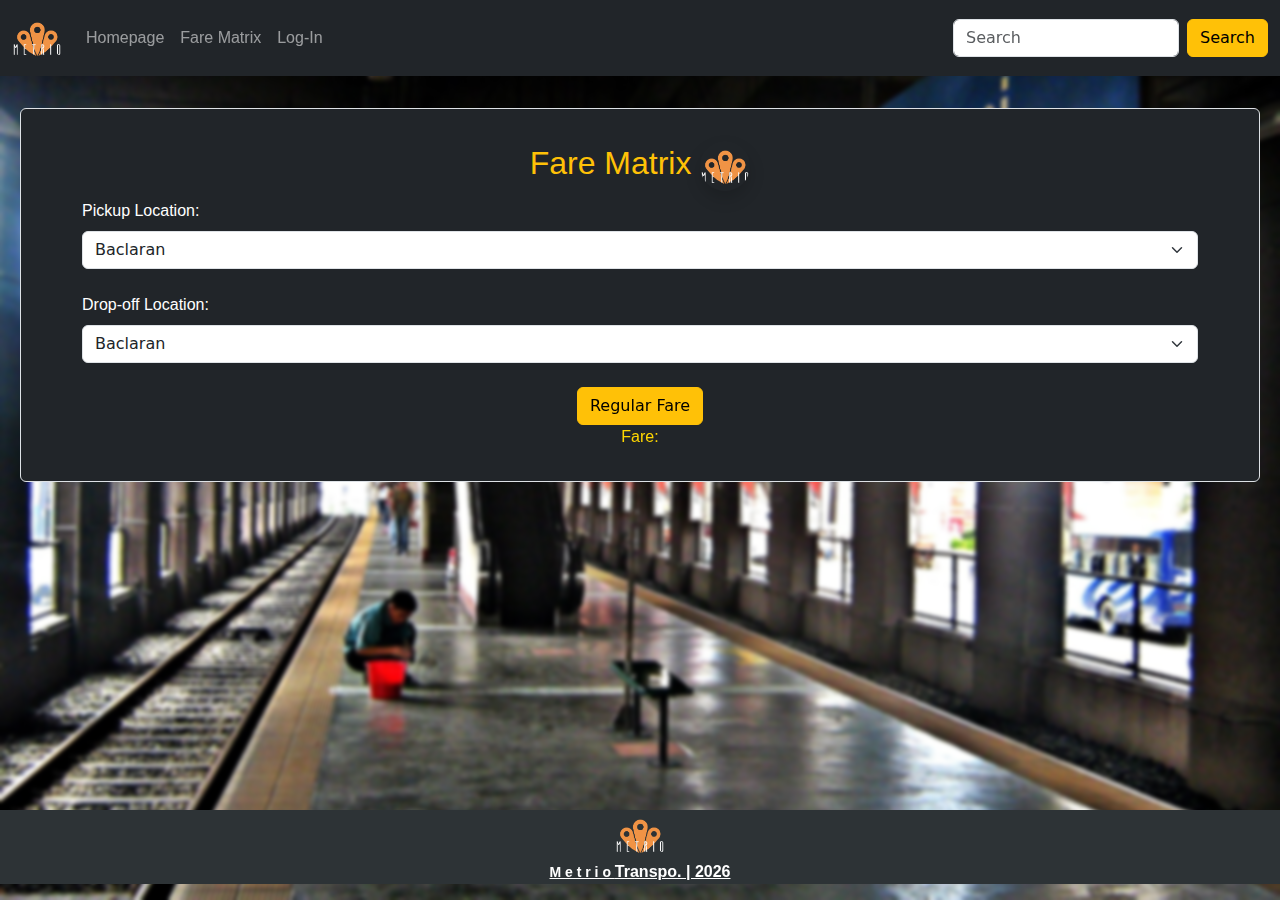
<file: index.html>
<!DOCTYPE html>
<html lang="en">
<head>
    <meta charset="UTF-8">
    <meta name="viewport" content="width=device-width, initial-scale=1.0">
    <title>Metrio - Fare Guide</title>
</head>
<body>

    <!DOCTYPE html>
<html lang="en">
    <meta charset="UTF-8">
    <meta name="viewport" content="width=device-width, initial-scale=1.0">

    <link rel="stylesheet" href="https://cdn.jsdelivr.net/npm/bootstrap@5.3.3/dist/css/bootstrap.min.css">
    <script src="https://cdn.jsdelivr.net/npm/bootstrap@5.3.3/dist/js/bootstrap.bundle.min.js"></script>
    <link rel="stylesheet" href="style.css">
</head>
   

<!-- Navbar, please copy this to all pages. -->

<main class="main-content">

<nav class="navbar navbar-expand-sm navbar-dark bg-dark" id="navbar">

    <div class="container-fluid">

        <a class="navbar-brand" href="index.html"> <img src="metrio.png" alt="logo" height="50px" class="rounded"> </a>

        <button class="navbar-toggler" type="button" data-bs-toggle="collapse" data-bs-target="#mynavbar">
            <span class="navbar-toggler-icon"> </span>
        </button>

        <div class="collapse navbar-collapse" id="mynavbar">
            <ul class="navbar-nav me-auto">
                <li class="nav-item">
                    <a class="nav-link" href="homepage.html" target="_self"> Homepage </a>
                </li>

                <li class="nav-item">
                    <a class="nav-link" href="index.html" target="_self"> Fare Matrix </a>
                </li>

                <li class="nav-item">
                    <a class="nav-link" href="registration.html" target="_self"> Log-In </a>
                </li>
            </ul>

            <form class="d-flex">
                <input class="form-control me-2" type="text" placeholder="Search">
                <button class="btn btn-warning" type="button"> Search
                </button>
            </form>
        </div>

    </div>

</nav>

<div class="row g-4 m-2">
 <div class="col-12 col-md-12 col-lg-12" class="transparentdiv">
        <div class=" p-3 border rounded bg-dark h-200">
            
       <div class="container mt-3">
<h2 class="text-warning" style="text-align: center;">Fare Matrix <img  src="metrio.png"    style="width: 50px;" class="rounded-circle shadow col-lg-2 col-md-2 col-2">
 </h2>
<form>

        <label for="loc" class="form-label">Pickup Location:</label>
    <select class="form-select" id="loc" name="loc" required>
    <option value="10">Baclaran</option>
    <option value="20">EDSA</option>
    <option value="30">Libertad</option>
    <option value="40">Gil Puyat</option>
    <option value="50">Vito Cruz</option>
    <option value="60">Quirino Ave</option>
    <option value="70">Pedro Gil</option>
    <option value="80">United Nations</option>
    <option value="90">Central Terminal</option>
    <option value="100">Carriedo</option>
    <option value="110">Doroteo Jose</option>
    <option value="120">Bambang</option>
    <option value="130">Tayumang</option>
    <option value="140">Blumentritt</option>
    <option value="150">Abad Santos</option>
    <option value="160">R. Papa</option>
    <option value="170">5th Ave.</option>
    <option value="180">Monumento</option>
    <option value="190">Malvar</option>
    <option value="200">Balintawak</option>
    <option value="210">Roosevelt</option>
    </select>
    <br>
        <label for="loc" class="form-label">Drop-off Location:</label>
    <select class="form-select" id="loc" name="dest" required>
    <option value="10">Baclaran</option>
    <option value="20">EDSA</option>
    <option value="30">Libertad</option>
    <option value="40">Gil Puyat</option>
    <option value="50">Vito Cruz</option>
    <option value="60">Quirino Ave</option>
    <option value="70">Pedro Gil</option>
    <option value="80">United Nations</option>
    <option value="90">Central Terminal</option>
    <option value="100">Carriedo</option>
    <option value="110">Doroteo Jose</option>
    <option value="120">Bambang</option>
    <option value="130">Tayumang</option>
    <option value="140">Blumentritt</option>
    <option value="150">Abad Santos</option>
    <option value="160">R. Papa</option>
    <option value="170">5th Ave.</option>
    <option value="180">Monumento</option>
    <option value="190">Malvar</option>
    <option value="200">Balintawak</option>
    <option value="210">Roosevelt</option>
    </select>
    <br>
    <div style="text-align: center;">
        <button type="button" class="btn
        btn-warning" id="reg" name="reg">Regular Fare</button>
    <br>
        </form>
        <p id="output" style="color: gold;"> Fare: </p>
    </div>
    </div>
    </div>
    </div>
    </main>

<p id="output"></p>

<script>
















</script>






<footer>
<div class="footer">
 <img src="metrio.png" style="width: 50px;">  <p><small><a href="https://obmontessori.orangeapps.ph/landing/obmontessori/" style="color: white;">M e t r i o </small> Transpo. | 2026</a></p>
</div>
</footer>
    
</body>
</html>
</file>
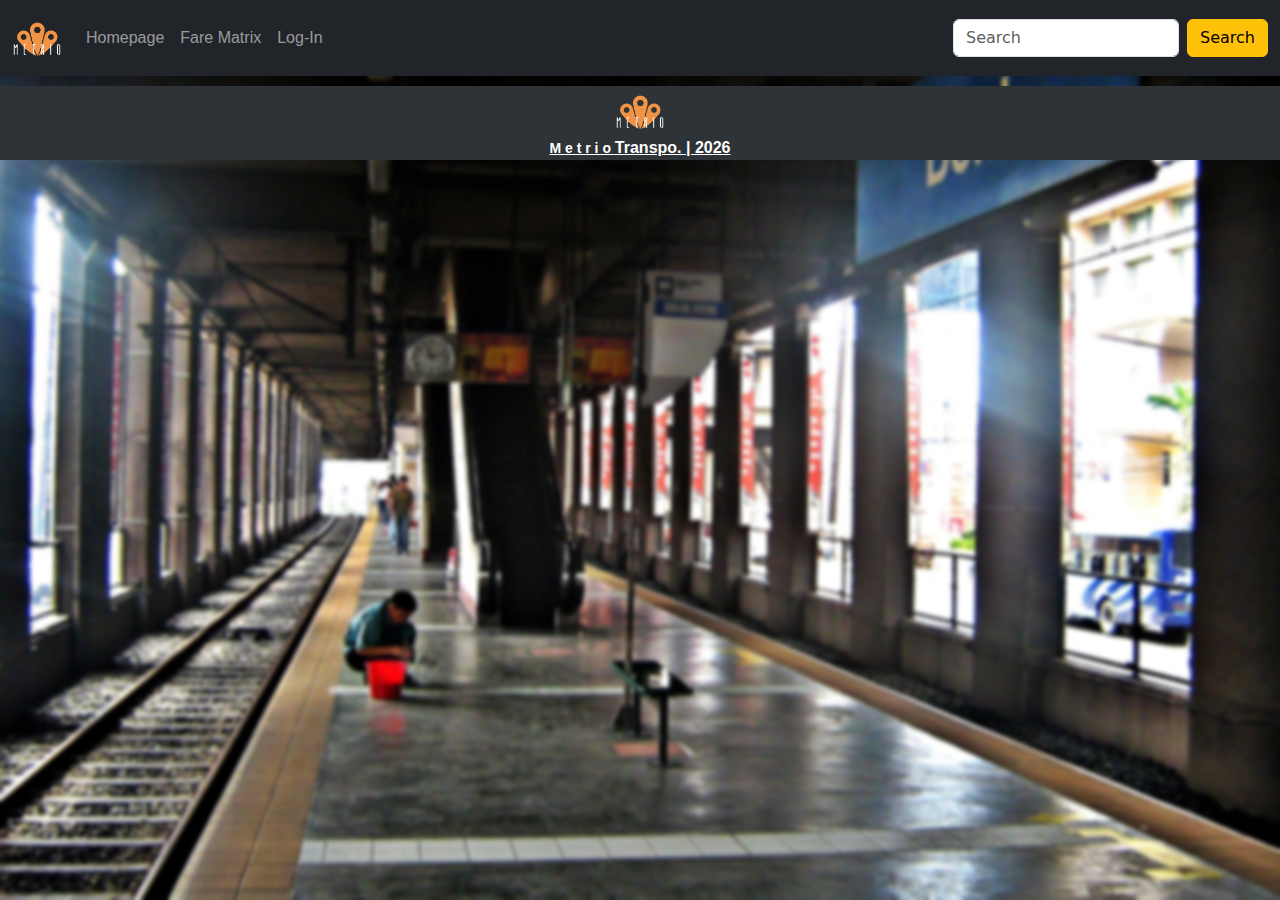
<file: confirmation.html>
<!DOCTYPE html>
<html lang="en">
<head>
    <meta charset="UTF-8">
    <meta name="viewport" content="width=device-width, initial-scale=1.0">
    <title>Metrio - Your account has been created.</title>
      <link rel="stylesheet" href="https://cdn.jsdelivr.net/npm/bootstrap@5.3.3/dist/css/bootstrap.min.css">
    <script src="https://cdn.jsdelivr.net/npm/bootstrap@5.3.3/dist/js/bootstrap.bundle.min.js"></script>
    <link rel="stylesheet" href="style.css">
</head>
<body>
  
<!-- Navbar, please copy this to all pages. -->

<main class="main-content">

<nav class="navbar navbar-expand-sm navbar-dark bg-dark" id="navbar">

    <div class="container-fluid">

        <a class="navbar-brand" href="index.html"> <img src="metrio.png" alt="logo" height="50px" class="rounded"> </a>

        <button class="navbar-toggler" type="button" data-bs-toggle="collapse" data-bs-target="#mynavbar">
            <span class="navbar-toggler-icon"> </span>
        </button>

        <div class="collapse navbar-collapse" id="mynavbar">
            <ul class="navbar-nav me-auto">
                <li class="nav-item">
                    <a class="nav-link" href="index.html" target="_self"> Homepage </a>
                </li>

                <li class="nav-item">
                    <a class="nav-link" href="index.html" target="_self"> Fare Matrix </a>
                </li>

                <li class="nav-item">
                    <a class="nav-link" href="registration.html" target="_self"> Log-In </a>
                </li>
            </ul>

            <form class="d-flex">
                <input class="form-control me-2" type="text" placeholder="Search">
                <button class="btn btn-warning" type="button"> Search
                </button>
            </form>
        </div>

    </div>

</nav>















<footer>
<div class="footer">
 <img src="metrio.png" style="width: 50px;">  <p><small><a href="https://obmontessori.orangeapps.ph/landing/obmontessori/" style="color: white;">M e t r i o </small> Transpo. | 2026</a></p>
</div>
</footer>
</body>
</html>
</file>
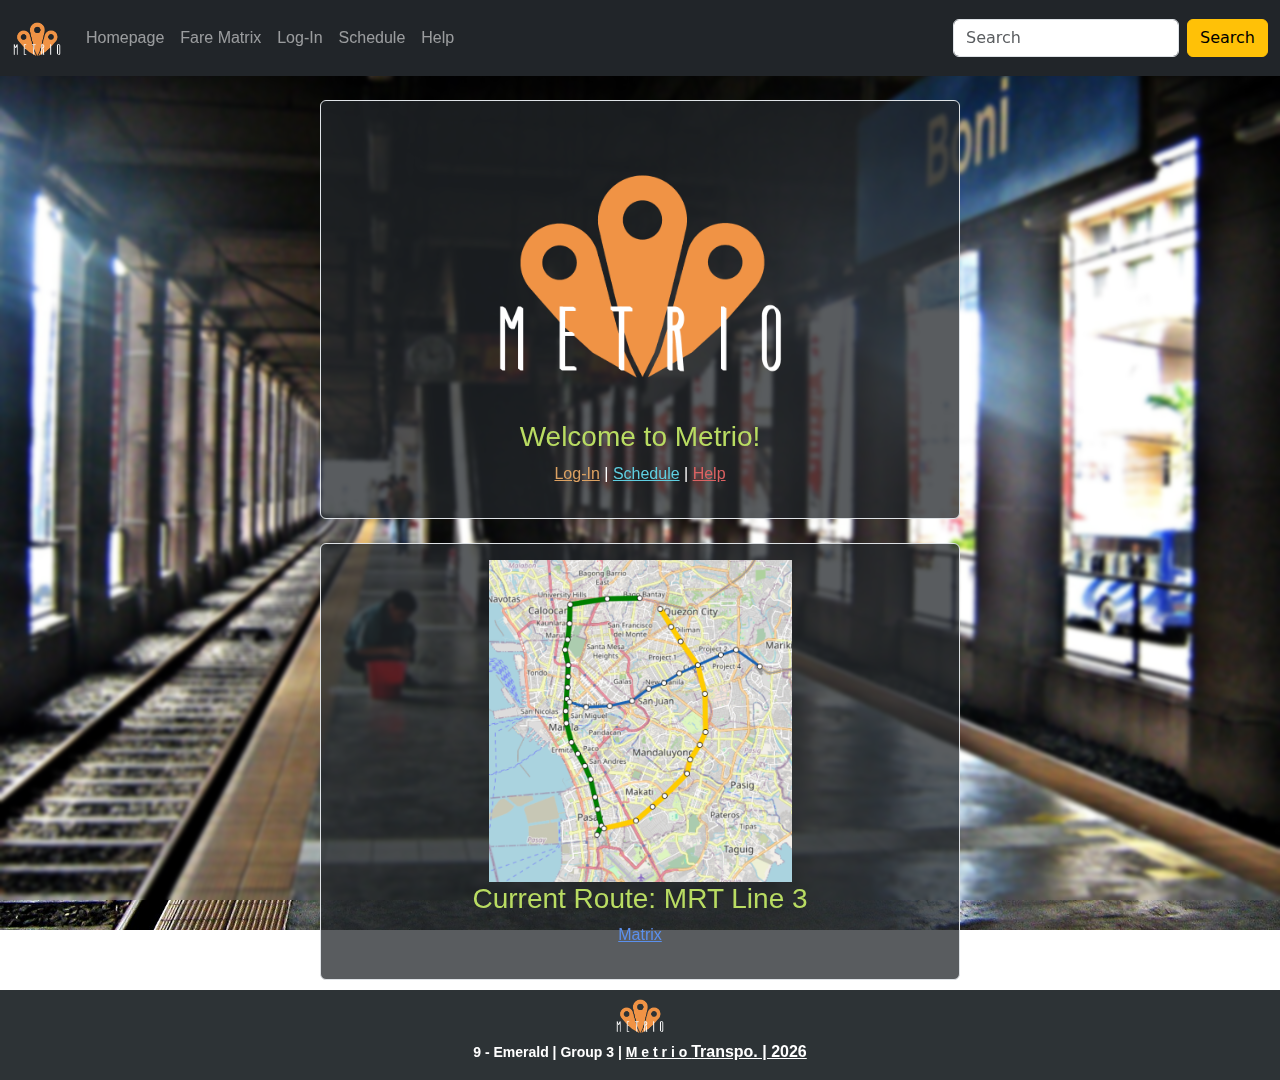
<file: homepage.html>
<!DOCTYPE html>
<html lang="en">

<head>
    <meta charset="UTF-8">
    <meta name="viewport" content="width=device-width, initial-scale=1.0">
    <title>Metrio - Homepage</title>

    <meta charset="UTF-8">
    <meta name="viewport" content="width=device-width, initial-scale=1.0">

    <link rel="stylesheet" href="https://cdn.jsdelivr.net/npm/bootstrap@5.3.3/dist/css/bootstrap.min.css">
    <script src="https://cdn.jsdelivr.net/npm/bootstrap@5.3.3/dist/js/bootstrap.bundle.min.js"></script>
    <link rel="stylesheet" href="style.css">




</head>


<!-- Navbar, please copy this to all pages. -->

<body>
    <main class="main-content">

        <nav class="navbar navbar-expand-sm navbar-dark bg-dark" id="navbar">

            <div class="container-fluid">

                <a class="navbar-brand" href="index.html"> <img src="metrio.png" alt="logo" height="50px"
                        class="rounded">
                </a>

                <button class="navbar-toggler" type="button" data-bs-toggle="collapse" data-bs-target="#mynavbar">
                    <span class="navbar-toggler-icon"> </span>
                </button>

                <div class="collapse navbar-collapse" id="mynavbar">
                    <ul class="navbar-nav me-auto">
                        <li class="nav-item">
                            <a class="nav-link" href="homepage.html" target="_self"> Homepage </a>
                        </li>

                        <li class="nav-item">
                            <a class="nav-link" href="index.html" target="_self"> Fare Matrix </a>
                        </li>

                        <li class="nav-item">
                            <a class="nav-link" href="registration.html" target="_self"> Log-In </a>
                        </li>

                        <li class="nav-item">
                            <a class="nav-link"
                                href="https://www.facebook.com/dotrmrt3/posts/look-mrt-3-stations-opening-and-closing-hours-on-weekdays-and-weekendsdotrph-dot/1091372793168920/"
                                target="_self"> Schedule </a>
                        </li>

                        <li class="nav-item">
                            <a class="nav-link" href="https://www.dotrmrt3.gov.ph/contact-us" target="_self"> Help</a>
                        </li>

                    </ul>

                    <form class="d-flex">
                        <input class="form-control me-2" type="text" placeholder="Search">
                        <button class="btn btn-warning" type="button"> Search
                        </button>
                    </form>
                </div>

            </div>

        </nav>

        <br>

        <div class=" p-3 border rounded bg-dark h-200 mb-3, col-6 mx-auto d-block bg-opacity-75">
            <img src="metrio.png" height="175 px" alt="metrio" class="center"> </img>
            <h3 class="text-center "> Welcome to Metrio! </h3>
            <p class="text-center"> <a href="registration.html" style="color: rgb(220, 161, 98);"> Log-In</a> | <a
                    href="https://www.facebook.com/dotrmrt3/posts/look-mrt-3-stations-opening-and-closing-hours-on-weekdays-and-weekendsdotrph-dot/1091372793168920/"
                    style="color: rgb(95, 206, 225);"> Schedule</a> | <a href="https://www.dotrmrt3.gov.ph/contact-us"
                    style="color: rgb(220, 98, 98);"> Help </a> </p>
        </div>

        <br>

        <div class=" p-3 border rounded bg-dark h-200 mb-3, col-6 mx-auto d-block bg-opacity-75">
            <img src="transit.png" height="175 px" alt="metrio" class="center"> </img>
            <h3 class="text-center "> Current Route: MRT Line 3 </h3>
            <p class="text-center"> <a href="index.html" style="color: rgb(91, 144, 237);"> Matrix</a> </p>

    </main>



    <div class="footer">
        <img src="metrio.png" style="width: 50px;">
        <p><small> 9 - Emerald | Group 3 | <a href="https://obmontessori.orangeapps.ph/landing/obmontessori/"
                    style="color: white;">M e t r i o </small> Transpo. | 2026</a></p>
    </div>



</body>



</html>
</file>
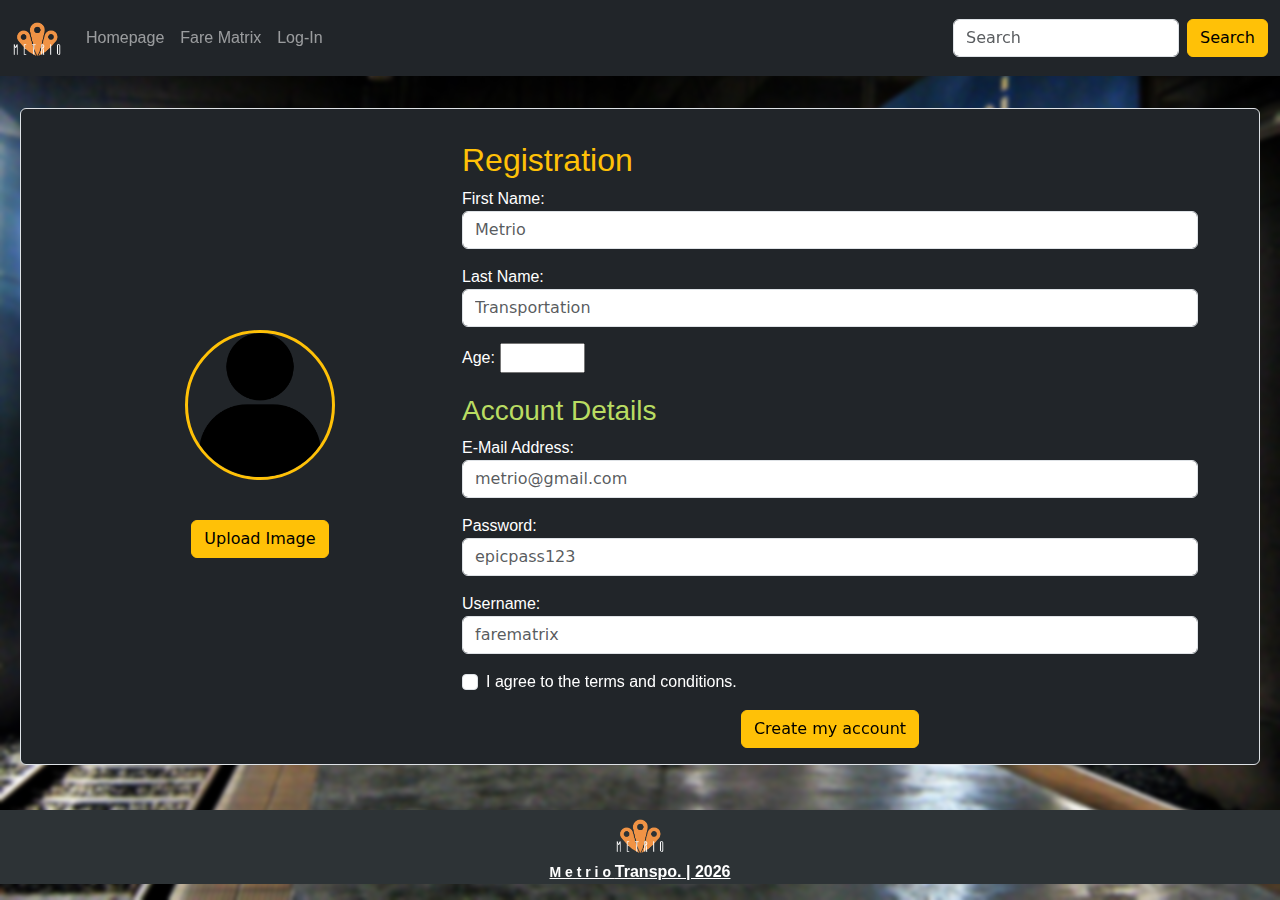
<file: registration.html>
<!DOCTYPE html>
<html lang="en">

<head>
    <meta charset="UTF-8">
    <meta name="viewport" content="width=device-width, initial-scale=1.0">
    <title>Metrio - Registration</title>

    <meta charset="UTF-8">
    <meta name="viewport" content="width=device-width, initial-scale=1.0">

    <link rel="stylesheet" href="https://cdn.jsdelivr.net/npm/bootstrap@5.3.3/dist/css/bootstrap.min.css">
    <script src="https://cdn.jsdelivr.net/npm/bootstrap@5.3.3/dist/js/bootstrap.bundle.min.js"></script>
    <link rel="stylesheet" href="style.css">


</head>


<!-- Navbar, please copy this to all pages. -->

<main class="main-content">

<nav class="navbar navbar-expand-sm navbar-dark bg-dark" id="navbar">

    <div class="container-fluid">

        <a class="navbar-brand" href="index.html"> <img src="metrio.png" alt="logo" height="50px" class="rounded"> </a>

        <button class="navbar-toggler" type="button" data-bs-toggle="collapse" data-bs-target="#mynavbar">
            <span class="navbar-toggler-icon"> </span>
        </button>

        <div class="collapse navbar-collapse" id="mynavbar">
            <ul class="navbar-nav me-auto">
                <li class="nav-item">
                    <a class="nav-link" href="homepage.html" target="_self"> Homepage </a>
                </li>

                <li class="nav-item">
                    <a class="nav-link" href="index.html" target="_self"> Fare Matrix </a>
                </li>

                <li class="nav-item">
                    <a class="nav-link" href="registration.html" target="_self"> Log-In </a>
                </li>
            </ul>

            <form class="d-flex">
                <input class="form-control me-2" type="text" placeholder="Search">
                <button class="btn btn-warning" type="button"> Search
                </button>
            </form>
        </div>

    </div>

</nav>

<div class="row g-4 m-2">
    <div class="col-12 col-md-12 col-lg-12" class="transparentdiv">
        <div class=" p-3 border rounded bg-dark h-200">
            <div class="container mt-3">
    <div class="row align-items-stretch">

        <!-- Left Side Image UoU -->
        <div class="col-md-4 d-flex flex-column align-items-center justify-content-center" style="min-height: 100%;">
            <img src="user.png" id="user" class="img-fluid rounded-circle mb-3" style="width: 150px; height: 150px; object-fit: cover; border: 3px solid #ffc107;">
            <br>
            <label for="uploadImg" class="btn btn-warning">
                Upload Image
            </label>
            <input type="file" id="uploadImg" name="uploadImg" accept="image/*" style="display: none;"
                onchange="previewImage(event)">
        </div>

        <!-- Right Side: Form O_O -->
        <div class="col-md-8">
            <h2 class="text-warning">Registration</h2>
            <form id="formation">
                <div class="mb-3">
                    <label for="fname">First Name:</label>
                    <input type="text" class="form-control" id="fname" placeholder="Metrio" name="fname" required>
                </div>
                <div class="mb-3">
                    <label for="lname">Last Name:</label>
                    <input type="text" class="form-control" id="lname" placeholder="Transportation" name="lname" required>
                </div>
                <div class="mb-3">
                    <label for="age" class="form-label"> Age:</label> <input type="number" id="quantity" name="quantity" min="12" max="100" required>
                </div>

                <h3>Account Details</h3>
                <div class="mb-3">
                    <label for="address">E-Mail Address:</label>
                    <input type="email" class="form-control" id="address" placeholder="metrio@gmail.com" name="address" required>
                </div>
                  <div class="mb-3">
                    <label for="pass">Password:</label>
                    <input type="text" class="form-control" id="pass" placeholder="epicpass123" name="pass" required>
                </div>
                  <div class="mb-3">
                    <label for="uname">Username:</label>
                    <input type="text" class="form-control" id="uname" placeholder="farematrix" name="uname" required>
                </div>

             

                <div class="form-check mb-3">
                    <input type="checkbox" class="form-check-input" id="agree" name="agree" value="checked" required>
                    <label class="form-check-label" for="agree">I agree to the terms and conditions.</label>
                </div>


                <div class="text-center">
                    <button type="submit" class="btn btn-warning" onclick="showDiv()">Create my account</button>
                </div>
                <div id="confirm" style="display:none;" class="mb-3">
                 <p style="text-align: center; font-family: 'Segoe UI', Tahoma, Geneva, Verdana, sans-serif; color: white"> You've registered to Metrio. Verifying account.. </p> 
                  <button class="btn btn-warning" id="close" type="button" style="margin-left: 10px;">&times;</button>
            </form>
        </div>

    </div>
</div>
<script src="proj.js">    
</script>
</div>
</div>
</div>
</div>
</div>
</main>

<footer>
<div class="footer">
 <img src="metrio.png" style="width: 50px;">  <p><small><a href="https://obmontessori.orangeapps.ph/landing/obmontessori/" style="color: white;">M e t r i o </small> Transpo. | 2026</a></p>
</div>
</footer>

</body>
</html>
</form>
</file>
<file: style.css>
html, body {
    height: 100%;
    margin: 0;
}

body {
    display: flex;
    flex-direction: column;
    min-height: 100vh;
    background-image: url(img3.jpg);
    background-size: cover;
    background-repeat: no-repeat;
    background-position: center;
    background-attachment: fixed;
    backdrop-filter: blur(2px);
}

.main-content {
    flex: 1 0 auto;
}

li {
    font-family: 'Lucida Sans', 'Lucida Sans Regular', 'Lucida Grande', 'Lucida Sans Unicode', Geneva, Verdana, sans-serif;
}

label {
    font-family: 'Lucida Sans', 'Lucida Sans Regular', 'Lucida Grande', 'Lucida Sans Unicode', Geneva, Verdana, sans-serif;
    color: white;
}

p {
    font-family: 'Lucida Sans', 'Lucida Sans Regular', 'Lucida Grande', 'Lucida Sans Unicode', Geneva, Verdana, sans-serif;
    color: white;
}

h2 {
    font-family: 'Lucida Sans', 'Lucida Sans Regular', 'Lucida Grande', 'Lucida Sans Unicode', Geneva, Verdana, sans-serif;
}

h3 {
    font-family: 'Lucida Sans', 'Lucida Sans Regular', 'Lucida Grande', 'Lucida Sans Unicode', Geneva, Verdana, sans-serif;
    color: rgb(185, 220, 98);
}

/* FIXED: removed position: fixed so footer stays in normal flow */
footer {
    flex-shrink: 0;
    width: 100%;
}

.footer {
    
    width: 100%;
    margin-top: 10px;
    background-color: #2d3336;
    color: rgb(203, 156, 73);
    text-align: center;
    font-family: 'Lucida Sans', 'Lucida Sans Regular', 'Lucida Grande', 'Lucida Sans Unicode', Geneva, Verdana, sans-serif;
    font-weight: bold;
}

#confirm {
    position: fixed;
    top: 80px;
    left: 50%;
    transform: translateX(-50%);
    z-index: 9999;
    background-color: #2b2b2b;
    color: #fdc64e;
    padding: 20px;
    border: 1px solid #ffffff;
    border-radius: 10px;
    box-shadow: 0 10px 30px rgba(0,0,0,0.3);
}

.center {
    display: block;
    margin-left: auto;
    margin-right: auto;
    width: 50%;
    height: auto;
}

/* #user{
  filter: invert(100%);
} */
</file>
